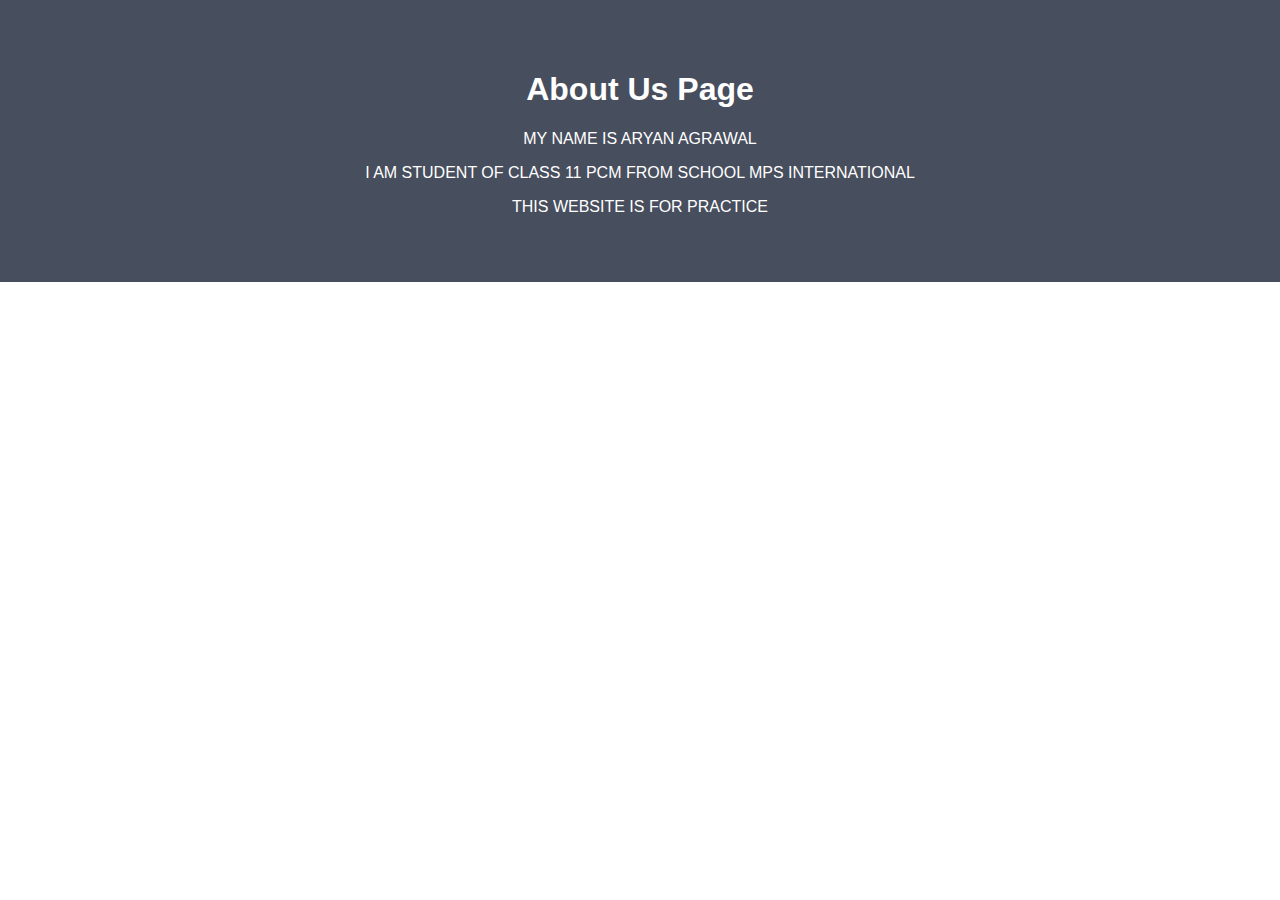
<file: about.html>
<!DOCTYPE html>
<html lang="en">
<head>
    <meta charset="UTF-8">
    <meta http-equiv="X-UA-Compatible" content="IE=edge">
    <meta name="viewport" content="width=device-width, initial-scale=1.0">
    <link rel="stylesheet" href="style2.css">
    <title>about</title>

 
    
</body>
</html>

<div class="about-section">
    <h1>About Us Page</h1>
    <p> MY NAME IS ARYAN AGRAWAL </p>
    <p> I AM STUDENT OF CLASS 11 PCM FROM SCHOOL MPS INTERNATIONAL</p>
    <p> THIS WEBSITE IS FOR PRACTICE </p>
  </div>
</file>
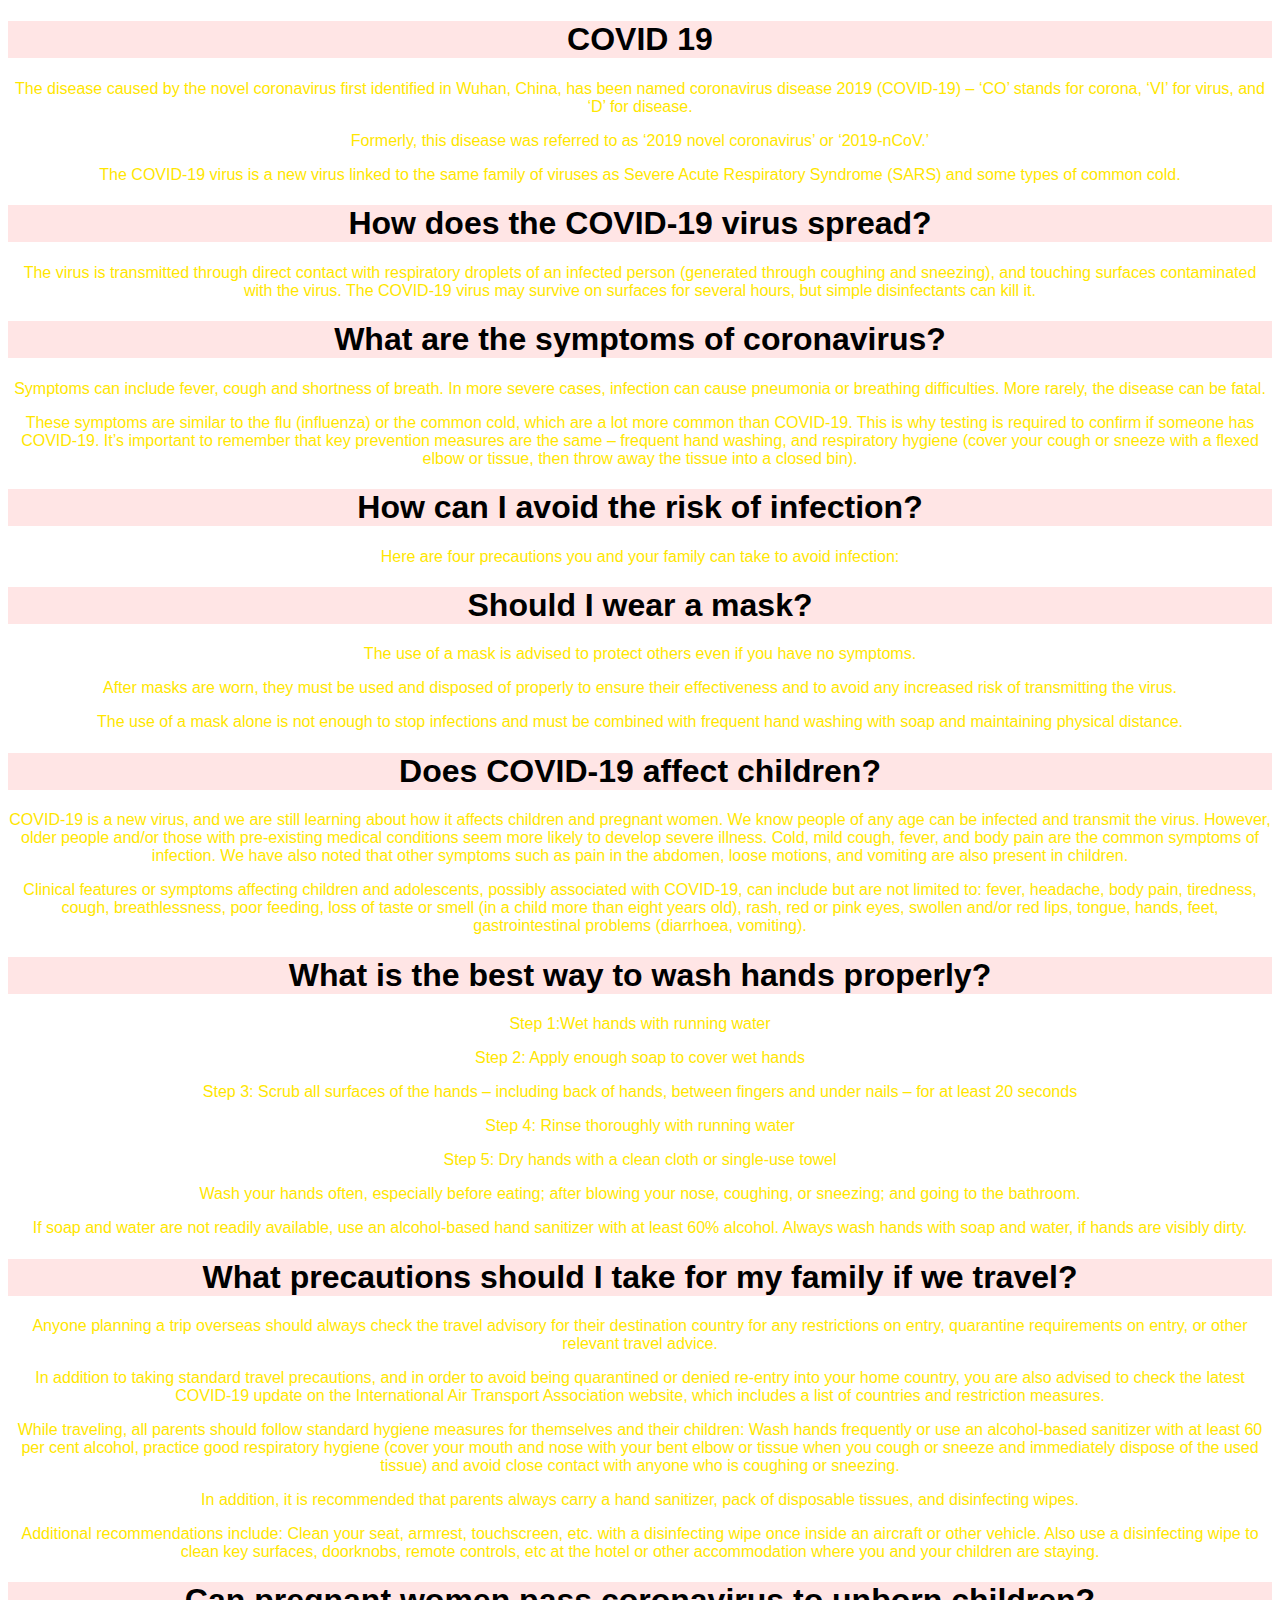
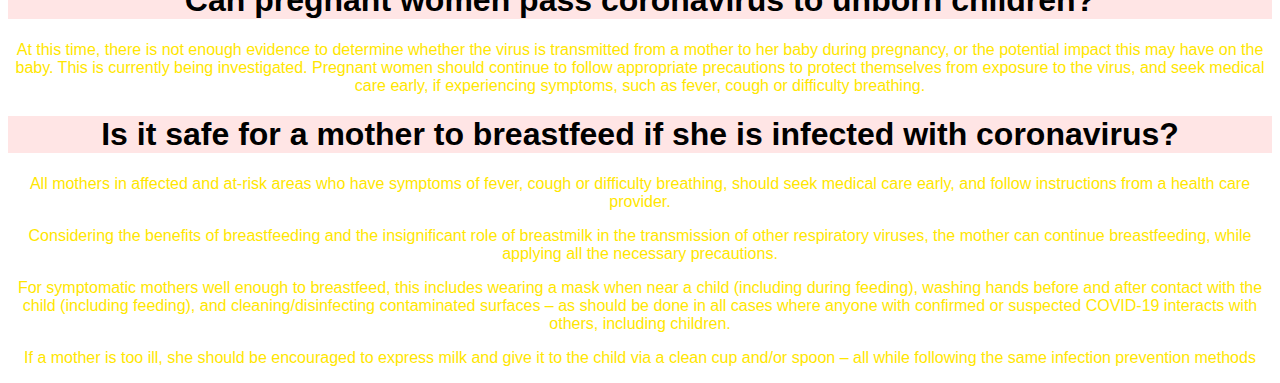
<file: COVID 19.html>
<!DOCTYPE html>
<html>
<head>
 
<title>
covid19</title>
<meta name="viewport" content="width=device-width, initial-scale=1">
<style>
body { background-image:url( https://media-s3-us-east-1.ceros.com/abbott/images/2020/11/16/dfd84c2864dac4f7879bd2951e1b1c20/background-edit.jpg);background-repeat:no-repeat;background-position:top center;background-attachment:fixed;}
h1{text-align:center;font-family:Impact, sans-serif;color:#000000;background-color:#ffe5e5;}
p {text-align:center;font-family:Helvetica, sans-serif;font-size:16px;font-style:normal;font-weight:normal;color:#ffe600; }
</style>
</head>
<body>
    
<h1>COVID 19</h1>
<p> </p>
<p>The disease caused by the novel coronavirus first identified in Wuhan, China, has been named coronavirus disease 2019 (COVID-19) – ‘CO’ stands for corona, ‘VI’ for virus, and ‘D’ for disease.</p>
<p></p>
<p>Formerly, this disease was referred to as ‘2019 novel coronavirus’ or ‘2019-nCoV.’</p>
<p></p>
<p>The COVID-19 virus is a new virus linked to the same family of viruses as Severe Acute Respiratory Syndrome (SARS) and some types of common cold.</p>
<p></p>
<h1>How does the COVID-19 virus spread?</h1>
<p></p>
<p>The virus is transmitted through direct contact with respiratory droplets of an infected person (generated through coughing and sneezing), and touching surfaces contaminated with the virus. The COVID-19 virus may survive on surfaces for several hours, but simple disinfectants can kill it.</p>
<p></p>
<h1>What are the symptoms of coronavirus?</h1>
<p></p>
<p>Symptoms can include fever, cough and shortness of breath. In more severe cases, infection can cause pneumonia or breathing difficulties. More rarely, the disease can be fatal.</p>
<p></p>
<p>These symptoms are similar to the flu (influenza) or the common cold, which are a lot more common than COVID-19. This is why testing is required to confirm if someone has COVID-19. It’s important to remember that key prevention measures are the same – frequent hand washing, and respiratory hygiene (cover your cough or sneeze with a flexed elbow or tissue, then throw away the tissue into a closed bin).</p>
<p></p>
<h1>How can I avoid the risk of infection?</h1>
<p></p>
<p>Here are four precautions you and your family can take to avoid infection:</p>
<p></p>
<h1>Should I wear a mask?</h1>
<p></p>
<p>The use of a mask is advised to protect others even if you have no symptoms.</p>
<p></p>
<p>After masks are worn, they must be used and disposed of properly to ensure their effectiveness and to avoid any increased risk of transmitting the virus.</p>
<p></p>
<p>The use of a mask alone is not enough to stop infections and must be combined with frequent hand washing with soap and maintaining physical distance.</p>
<p></p>
<h1>Does COVID-19 affect children?</h1>
<p></p>
<p>COVID-19 is a new virus, and we are still learning about how it affects children and pregnant women. We know people of any age can be infected and transmit the virus. However, older people and/or those with pre-existing medical conditions seem more likely to develop severe illness. Cold, mild cough, fever, and body pain are the common symptoms of infection. We have also noted that other symptoms such as pain in the abdomen, loose motions, and vomiting are also present in children.</p>
<p></p>
<p>Clinical features or symptoms affecting children and adolescents, possibly associated with COVID-19, can include but are not limited to: fever, headache, body pain, tiredness, cough, breathlessness, poor feeding, loss of taste or smell (in a child more than eight years old), rash, red or pink eyes, swollen and/or red lips, tongue, hands, feet, gastrointestinal problems (diarrhoea, vomiting).</p>
<p></p>
<h1>What is the best way to wash hands properly?</h1>
<p></p>
<p>Step 1:Wet hands with running water</p>
<p></p>
<p>Step 2: Apply enough soap to cover wet hands</p>
<p></p>
<p>Step 3: Scrub all surfaces of the hands – including back of hands, between fingers and under nails – for at least 20 seconds</p>
<p></p>
<p>Step 4: Rinse thoroughly with running water</p>
<p></p>
<p>Step 5: Dry hands with a clean cloth or single-use towel</p>
<p></p>
<p>Wash your hands often, especially before eating; after blowing your nose, coughing, or sneezing; and going to the bathroom.</p>
<p></p>
<p>If soap and water are not readily available, use an alcohol-based hand sanitizer with at least 60% alcohol. Always wash hands with soap and water, if hands are visibly dirty.</p>
<p></p>
<h1>What precautions should I take for my family if we travel?</h1>
<p></p>
<p>Anyone planning a trip overseas should always check the travel advisory for their destination country for any restrictions on entry, quarantine requirements on entry, or other relevant travel advice.</p>
<p></p>
<p>In addition to taking standard travel precautions, and in order to avoid being quarantined or denied re-entry into your home country, you are also advised to check the latest COVID-19 update on the International Air Transport Association website, which includes a list of countries and restriction measures.</p>
<p></p>
<p>While traveling, all parents should follow standard hygiene measures for themselves and their children: Wash hands frequently or use an alcohol-based sanitizer with at least 60 per cent alcohol, practice good respiratory hygiene (cover your mouth and nose with your bent elbow or tissue when you cough or sneeze and immediately dispose of the used tissue) and avoid close contact with anyone who is coughing or sneezing.</p>
<p></p>
<p>In addition, it is recommended that parents always carry a hand sanitizer, pack of disposable tissues, and disinfecting wipes.</p>
<p></p>
<p>Additional recommendations include: Clean your seat, armrest, touchscreen, etc. with a disinfecting wipe once inside an aircraft or other vehicle. Also use a disinfecting wipe to clean key surfaces, doorknobs, remote controls, etc at the hotel or other accommodation where you and your children are staying.</p>
<p></p>
<h1>Can pregnant women pass coronavirus to unborn children?</h1>
<p></p>
<p>At this time, there is not enough evidence to determine whether the virus is transmitted from a mother to her baby during pregnancy, or the potential impact this may have on the baby. This is currently being investigated. Pregnant women should continue to follow appropriate precautions to protect themselves from exposure to the virus, and seek medical care early, if experiencing symptoms, such as fever, cough or difficulty breathing.</p>
<p></p>
<h1>Is it safe for a mother to breastfeed if she is infected with coronavirus?</h1>
<p></p>
<p>All mothers in affected and at-risk areas who have symptoms of fever, cough or difficulty breathing, should seek medical care early, and follow instructions from a health care provider.</p>
<p></p>
<p>Considering the benefits of breastfeeding and the insignificant role of breastmilk in the transmission of other respiratory viruses, the mother can continue breastfeeding, while applying all the necessary precautions.</p>
<p></p>
<p>For symptomatic mothers well enough to breastfeed, this includes wearing a mask when near a child (including during feeding), washing hands before and after contact with the child (including feeding), and cleaning/disinfecting contaminated surfaces – as should be done in all cases where anyone with confirmed or suspected COVID-19 interacts with others, including children.</p>
<p></p>
<p>If a mother is too ill, she should be encouraged to express milk and give it to the child via a clean cup and/or spoon – all while following the same infection prevention methods</p>
</body>
</html>
</file>
<file: style2.css>
body {
    font-family: Arial, Helvetica, sans-serif;
    margin: 0;
  }
  
  html {
    box-sizing: border-box;
  }
  
  *, *:before, *:after {
    box-sizing: inherit;
  }
  
  .column {
    float: left;
    width: 33.3%;
    margin-bottom: 16px;
    padding: 0 8px;
  }
  
  .card {
    box-shadow: 0 4px 8px 0 rgba(0, 0, 0, 0.2);
    margin: 8px;
  }
  
  .about-section {
    padding: 50px;
    text-align: center;
    background-color: #474e5d;
    color: white;
  }
  
  .container {
    padding: 0 16px;
  }
  
  .container::after, .row::after {
    content: "";
    clear: both;
    display: table;
  }
  
  .title {
    color: grey;
  }
  
  .button {
    border: none;
    outline: 0;
    display: inline-block;
    padding: 8px;
    color: white;
    background-color: #000;
    text-align: center;
    cursor: pointer;
    width: 100%;
  }
  
  .button:hover {
    background-color: #555;
  }
  
  @media screen and (max-width: 650px) {
    .column {
      width: 100%;
      display: block;
    }
  }
</file>
